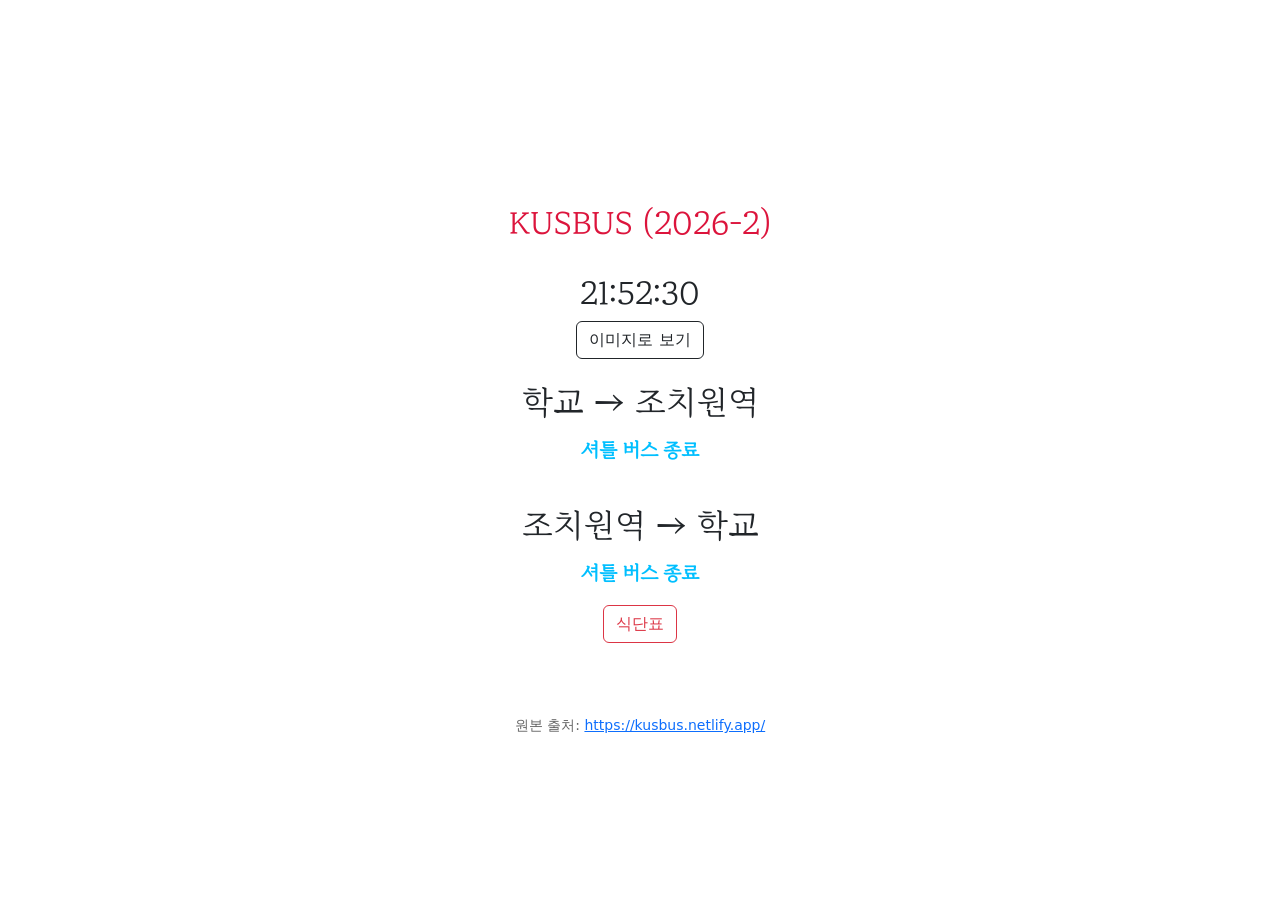
<file: index.html>
<!DOCTYPE html>
<html lang="ko">
<head>
    <meta charset="UTF-8">
    <meta name="viewport" content="width=device-width, initial-scale=1.0">
    <title>고대 세종 셔틀버스</title>
    
    <!-- PWA 설정 -->
    <meta name="theme-color" content="#000000">
    <meta name="description" content="고대 세종 셔틀버스 시간표">
    <meta name="apple-mobile-web-app-capable" content="yes">
    <meta name="apple-mobile-web-app-status-bar-style" content="black">
    <meta name="apple-mobile-web-app-title" content="KUSBUS">
    <link rel="manifest" href="manifest.json">
    <link rel="apple-touch-icon" href="icon-192.png">
    
    <link rel="stylesheet" href="style.css">
     <link href="css/bootstrap.min.css" rel="stylesheet">
     <script src="js/bootstrap.bundle.min.js"></script>
     <script src="js/jquery-3.7.0.js"></script>
     <link href="css/maru-buri.css" rel="stylesheet">
     
</head>
<body>
    
    

    <br><br><br><br>
    <h2 class="kusbus">KUSBUS (2026-2)</h2>
    <!-- <h2><span class="kusbus">KUSBUS </span>(2024-1)</h2> -->
    <br>
    
    <h2 id="clock"></h2>
    <button class='btn-outline-dark btn' id="openImageModal">이미지로 보기</button>
    
    <br>
    <div class="center">
        <h2>학교 → 조치원역</h2>
        <p id="toStationCurrentTargetTime"></p>
        <p id="toStationRemainingTime"></p>
        <p id="toStationNextTargetTime"></p>
    </div>
    <br>
    <div class="center">
        <h2>조치원역 → 학교</h2>
        <p id="toSchoolCurrentTargetTime"></p>
        <p id="toSchoolRemainingTime"></p>
        <p id="toSchoolNextTargetTime"></p>
    </div>

    <a class="btn-outline-danger btn" href="https://gpa.korea.ac.kr/koreaSejong/8028/subview.do" target="_blank">식단표</a>
    <br>
    
    <!-- 이미지 모달 -->
    <dialog id="imageModal">
        <div class="modal-content">
            <div class="modal-header">
                <h3>버스 시간표</h3>
                <button class="modal-close" id="closeImageModal" aria-label="닫기">&times;</button>
            </div>
            <div class="modal-body">
                <img src="busschedule/26_2.jpeg" alt="버스 시간표" class="bus-schedule-image">
            </div>
        </div>
    </dialog>
    
    <!-- PWA 설치 토스트 -->
    <div id="installToast" class="install-toast" style="display: none;">
        <div class="install-toast-content">
            <div class="install-toast-icon">📱</div>
            <div class="install-toast-text">
                <strong>앱으로 설치하기</strong>
                <span>오프라인에서도 사용할 수 있어요!</span>
            </div>
            <div class="install-toast-buttons">
                <button id="installBtn" class="install-btn">설치</button>
                <button id="dismissInstallBtn" class="dismiss-btn" aria-label="닫기">&times;</button>
            </div>
        </div>
    </div>

    <!-- PWA 업데이트 안내 토스트 -->
    <div id="updateToast" class="install-toast" style="display: none;">
        <div class="install-toast-content">
            <div class="install-toast-icon">UP</div>
            <div class="install-toast-text">
                <strong>새 버전이 준비되었습니다</strong>
                <span>새로고침하면 최신 버스 시간표를 사용할 수 있어요.</span>
            </div>
            <div class="install-toast-buttons">
                <button id="reloadBtn" class="install-btn">새로고침</button>
                <button id="dismissUpdateBtn" class="dismiss-btn" aria-label="닫기">&times;</button>
            </div>
        </div>
    </div>
    
    <!-- 출처 표기 -->
    <footer style="margin-top: 2rem; padding: 1rem; text-align: center; color: #666; font-size: 0.875rem;">
        <p>원본 출처: <a href="https://kusbus.netlify.app/" target="_blank" rel="noopener noreferrer">https://kusbus.netlify.app/</a></p>
    </footer>
    <br>
    
    <script src="app.js"></script>
    <script src="pwa.js"></script>
</body>
</html>
</file>
<file: style.css>
body {
    display: flex;
    flex-direction: column;
    align-items: center;
    justify-content: center;
    height: 100vh;
    text-align: center;
}
#toSchoolRemainingTime,#toStationRemainingTime{
	font-weight : bolder; 
	color: deepskyblue;
	font-size:1.2em;
}

#toStationCurrentTargetTime,#toSchoolCurrentTargetTime{
	font-weight : bolder;
	color: #8C8CF5;
	font-size:1.2em;
}
.kusbus{
    color:crimson;
    font-family: 'MaruBuri';
}
.center,h2{
    text-align: center;
    font-family: 'MaruBuri';
}

/* 이미지 모달 스타일 */
#imageModal {
    padding: 0;
    border: none;
    border-radius: 8px;
    max-width: 90vw;
    max-height: 90vh;
    width: auto;
    background: transparent;
}

#imageModal::backdrop {
    background: rgba(0, 0, 0, 0.7);
    backdrop-filter: blur(2px);
}

.modal-content {
    position: relative;
    background: white;
    border-radius: 8px;
    overflow: hidden;
    box-shadow: 0 4px 20px rgba(0, 0, 0, 0.3);
}

.modal-header {
    display: flex;
    justify-content: space-between;
    align-items: center;
    padding: 1rem;
    background: #f8f9fa;
    border-bottom: 1px solid #dee2e6;
}

.modal-header h3 {
    margin: 0;
    font-family: 'MaruBuri';
    color: #333;
}

.modal-close {
    background: none;
    border: none;
    font-size: 2rem;
    line-height: 1;
    cursor: pointer;
    color: #666;
    padding: 0;
    width: 2rem;
    height: 2rem;
    display: flex;
    align-items: center;
    justify-content: center;
    transition: color 0.2s;
}

.modal-close:hover {
    color: #000;
}

.modal-body {
    padding: 1rem;
    display: flex;
    justify-content: center;
    align-items: center;
    background: white;
}

.bus-schedule-image {
    max-width: 100%;
    height: auto;
    border-radius: 4px;
}

/* PWA 설치 토스트 스타일 */
.install-toast {
    position: fixed;
    bottom: 20px;
    left: 50%;
    transform: translateX(-50%) translateY(100px);
    z-index: 10000;
    max-width: 90%;
    width: 400px;
    opacity: 0;
    transition: opacity 0.3s ease, transform 0.3s ease;
}

.install-toast.show {
    opacity: 1;
    transform: translateX(-50%) translateY(0);
}

.install-toast-content {
    background: white;
    border-radius: 12px;
    box-shadow: 0 4px 20px rgba(0, 0, 0, 0.3);
    padding: 1rem;
    display: flex;
    align-items: center;
    gap: 1rem;
    font-family: 'MaruBuri', sans-serif;
}

.install-toast-icon {
    font-size: 2rem;
    flex-shrink: 0;
}

.install-toast-text {
    flex: 1;
    display: flex;
    flex-direction: column;
    gap: 0.25rem;
}

.install-toast-text strong {
    font-size: 1rem;
    color: #333;
    font-weight: bold;
}

.install-toast-text span {
    font-size: 0.875rem;
    color: #666;
}

.install-toast-buttons {
    display: flex;
    gap: 0.5rem;
    align-items: center;
}

.install-btn {
    background: #007bff;
    color: white;
    border: none;
    border-radius: 6px;
    padding: 0.5rem 1rem;
    font-size: 0.875rem;
    font-weight: bold;
    cursor: pointer;
    transition: background 0.2s;
    font-family: 'MaruBuri', sans-serif;
}

.install-btn:hover {
    background: #0056b3;
}

.dismiss-btn {
    background: none;
    border: none;
    font-size: 1.5rem;
    line-height: 1;
    cursor: pointer;
    color: #999;
    padding: 0;
    width: 1.5rem;
    height: 1.5rem;
    display: flex;
    align-items: center;
    justify-content: center;
    transition: color 0.2s;
}

.dismiss-btn:hover {
    color: #333;
}

/* 모바일 반응형 */
@media (max-width: 768px) {
    #imageModal {
        max-width: 95vw;
        max-height: 95vh;
    }
    
    .modal-body {
        padding: 0.5rem;
    }
    
    .modal-header {
        padding: 0.75rem;
    }
    
    .install-toast {
        width: calc(100% - 40px);
        max-width: none;
        bottom: 10px;
    }
    
    .install-toast-content {
        padding: 0.875rem;
    }
    
    .install-toast-icon {
        font-size: 1.5rem;
    }
    
    .install-toast-text strong {
        font-size: 0.9375rem;
    }
    
    .install-toast-text span {
        font-size: 0.8125rem;
    }
    
    .install-btn {
        padding: 0.4375rem 0.875rem;
        font-size: 0.8125rem;
    }
}
</file>
<file: css/maru-buri.css>
@font-face {
    font-family: 'MaruBuri';
    src: url('../fonts/MaruBuri/MaruBuri-Regular.woff2') format("woff2");
}

@font-face {
    font-family: 'MaruBuriSemiBold';
    src: url('../fonts/MaruBuri/MaruBuri-SemiBold.woff2') format("woff2");
}

@font-face {
    font-family: 'MaruBuriBold';
    src: url('../fonts/MaruBuri/MaruBuri-Bold.woff2') format("woff2");
}

@font-face {
    font-family: 'MaruBuriLight';
    src: url('../fonts/MaruBuri/MaruBuri-Light.woff2') format("woff2");
}

@font-face {
    font-family: 'MaruBuriExtraLight';
    src: url('../fonts/MaruBuri/MaruBuri-ExtraLight.woff2') format("woff2");
}
</file>
